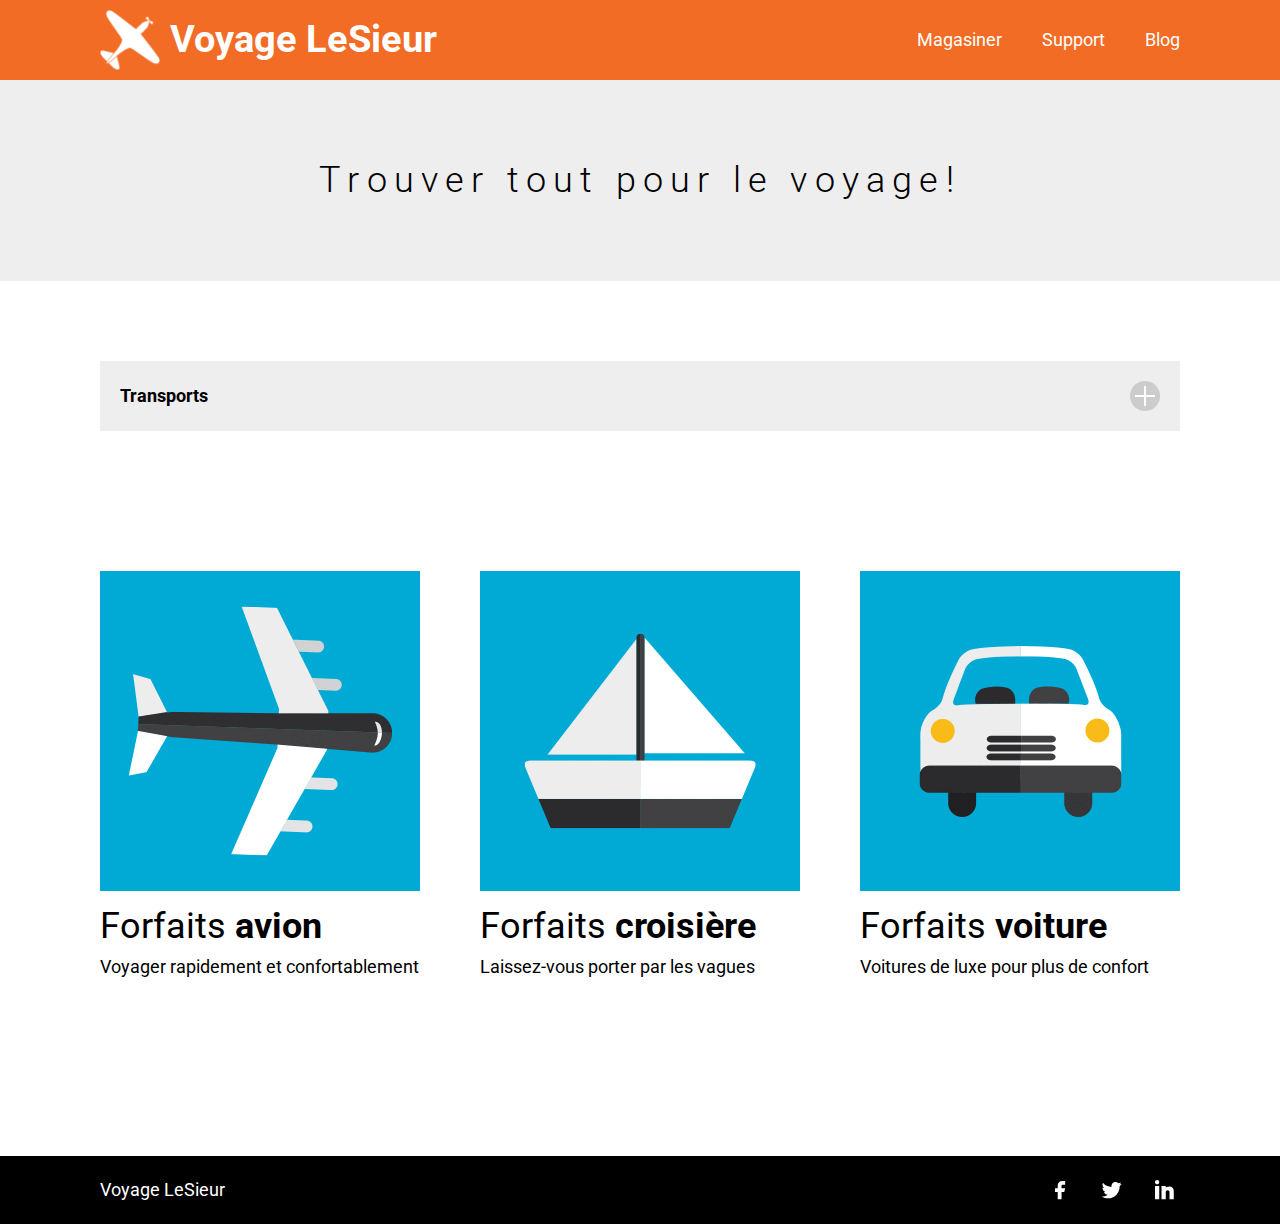
<file: index.html>
<!DOCTYPE html>
<html lang="fr">
<head>
    <meta charset="UTF-8">
    <meta name="viewport" content="width=device-width, initial-scale=1.0">
    <title>Voyage LeSieur</title>

<link rel="preconnect" href="https://fonts.googleapis.com">
<link rel="preconnect" href="https://fonts.gstatic.com" crossorigin>
<link href="https://fonts.googleapis.com/css2?family=Roboto:ital,wght@0,100..900;1,100..900&display=swap" rel="stylesheet">


<link rel="stylesheet" href="css/normalize.css">
<link rel="stylesheet" href="css/styles.css">


<script src="js/script.js" defer></script>
</head>



<body>
    <!--En-tete-->

<header class="header">
    <div class="wrapper">
        <a href="#" class="logo">
        <img src="img/logo.svg" alt="logo voyage LeSieur"> 
         Voyage LeSieur

</a>

<nav class="nav">
    <ul class="menu">
        <li><a href="#">Magasiner</a></li>
        <li><a href="#"> Support</a></li>
        <li><a href="#">Blog</a></li>
    </ul>
</nav>


</div>


</header>

    <!--Hero-->

    <section class="hero">
<div class="wrapper">
    <h1>Trouver tout pour le voyage!</h1>

</div>
    </section>


    <!--Contenu-->

   <section class="transports">
    
<div class="wrapper">

<div class="titre-section">

<h2> Transports</h2>
<img src="img/plus.svg" class="js-plus" alt="bouton plus">


</div>

<div class="conteneur-transports">
<article class="transports">
    <img src="img/avion.jpg" alt="Forfait avion">
    <h3>Forfaits <strong>avion</strong></h3>
    <p>Voyager rapidement et confortablement</p>
</article>


<article class="transports">
    <img src="img/bateau.jpg" alt="Forfait croisiere">
    <h3>Forfaits <strong>croisière</strong></h3>
    <p>Laissez-vous porter par les vagues</p>
</article>

<article class="transports">
    <img src="img/auto.jpg" alt="Forfait voiture">
    <h3>Forfaits <strong>voiture</strong></h3>
    <p>Voitures de luxe pour plus de confort</p>
</article>


</div>


</div>

   </section>


   <footer class="footer">
<div class="wrapper">

<p>Voyage LeSieur</p>

<nav>
    <ul class="menu-social">
        <li class="facebook"><a href="#"><img src="img/facebook.svg" alt="facebook"></a></li>
        <li class="twitter"><a href="#"><img src="img/twitter.svg" alt="twitter"></a></li>
        <li class="linkedin"><a href="#"><img src="img/linkedin.svg" alt="linkedin"></a></li>
    </ul>
</nav>



</div>



   </footer>







    
</body>
</html>
</file>
<file: css/styles.css>
/*-------------------------------------------------------------------------
GENERIQUE
-----------------------------------------------------------------------*/


html{
    box-sizing: border-box;
}

*,*::before,*:after{

    box-sizing: inherit;
}

/*-------------------------------------------------------------------------
ELEMENTS
-----------------------------------------------------------------------*/

body{
    margin: 0;
    padding: 0;

    font-family: "Roboto", sans-serif;
    font-size: 18px;
}



a{
text-decoration: none;
color: white;
}


h1{
font-size: 36px;
font-weight: 300;
letter-spacing: 7.2px;
margin: 0;
text-align: center;

}

h2{
    font-size: 18px;
    font-weight: bold;
    margin: 0;

}


h3{
    font-size: 36px;
    font-weight: normal;
    margin: 10px 0;
}



/*-------------------------------------------------------------------------
COMPONENTS
-----------------------------------------------------------------------*/


.wrapper{
    max-width: 1080px;
    margin: 0 auto;
}


.header{
background-color: #f26c25;
color: white;
padding-top: 10px;
padding-bottom: 10px;
}

.header .wrapper{
display: flex;
justify-content: space-between;
align-items: center;

}

.logo{
    display: flex;
    align-items: center;
    gap: 10px;


    font-size: 38px;
    font-weight: bold;
}

/*nav*/

.menu{
    display: flex;
    gap: 40px;


    list-style-type: none;
}

.menu a:hover{
    text-decoration: underline;
}


/*hero*/

.hero{

    background-color: #eee;
    padding-top: 80px;
    padding-bottom: 80px;

}

/*titre transports*/

.titre-section{

    background-color: #eee;
    
    display: flex;
    justify-content: space-between;
    align-items: center;


    padding: 20px;
   margin-bottom: 60px;
}

.transports{

    padding-top: 80px;
    padding-bottom: 80px;
    
}

.transports p {
margin-top: 5px;
}

.conteneur-transports{

    display: grid;
    grid-template-columns: 1fr 1fr 1fr;
    gap: 60px;
}


/*FOOTER*/
.menu-social a{

    display: block;
    height: 32px;
    width: 32px;
}

footer .wrapper{

display: flex;
align-items: center;
justify-content: space-between;    
}

.menu-social {
    display: flex;
    list-style: none;
    gap: 20px;
}

.footer{
    background-color: black;
    color: white;
}


/*hover menu-social*/

.facebook a:hover{

    background-color: #1877f2;
}

.twitter a:hover{

    background-color: #1da1f2;
}

.linkedin a:hover{

    background-color: #0a66c2;
}


/*AIDE STYLISTIQUE*/

.conteneur-transports-invisible{

    display: none;
}
</file>
